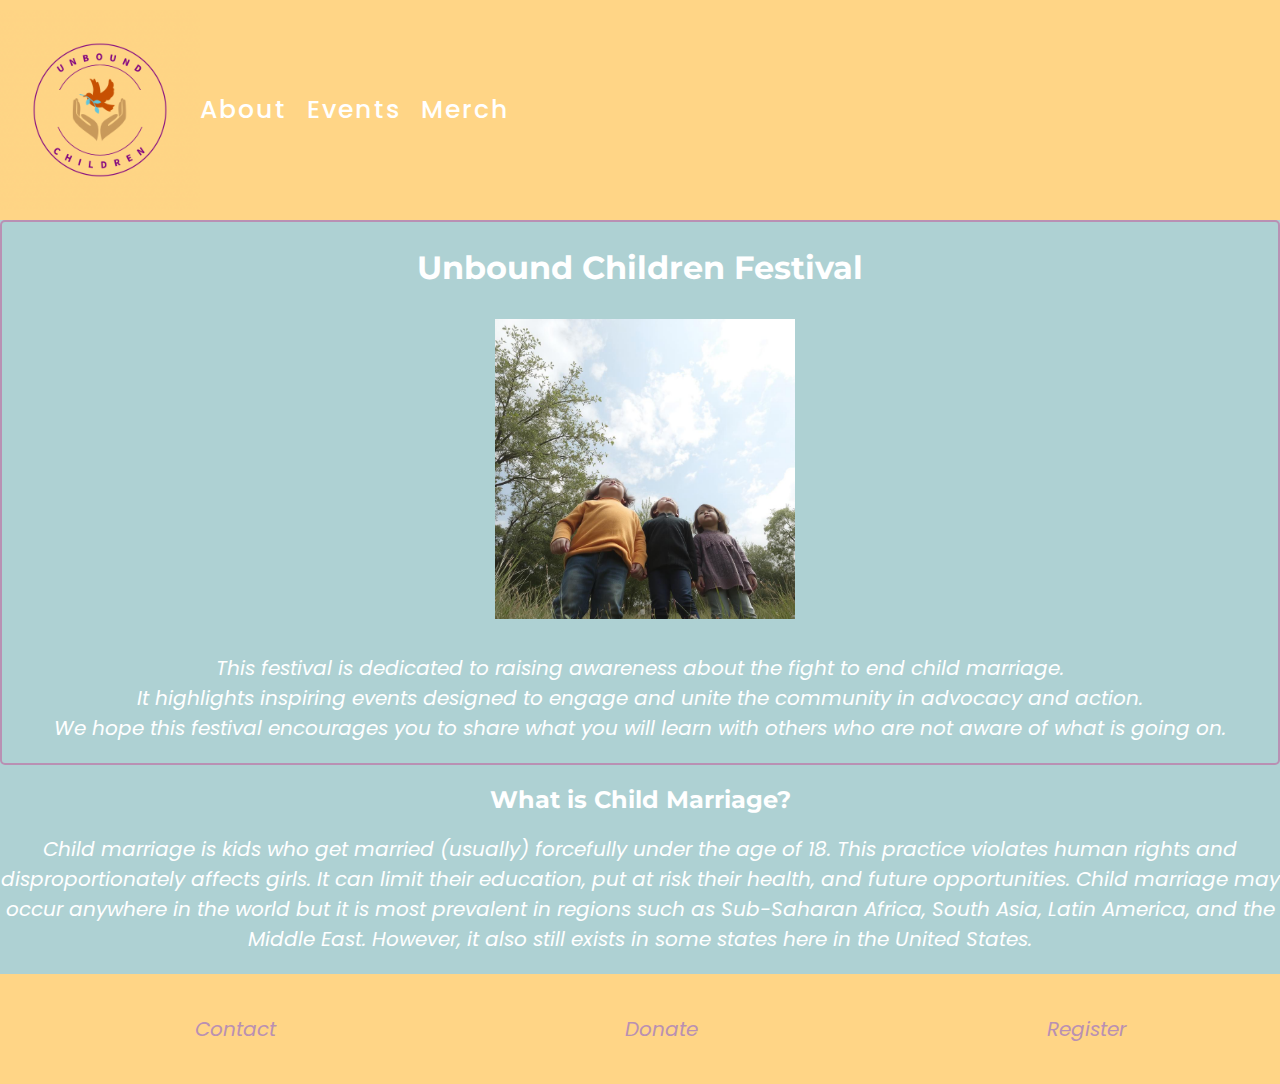
<file: index.html>
<!DOCTYPE html>
<html lang="en">


    <head>
        <meta charset="UTF-8">
        <title>About</title>

        <link rel="preconnect" href="https://fonts.googleapis.com">
        <link rel="preconnect" href="https://fonts.gstatic.com" crossorigin>
        <link href="https://fonts.googleapis.com/css2?family=Montserrat:ital,wght@0,100..900;1,100..900&family=Rokkitt:ital,wght@0,100..900;1,100..900&display=swap" rel="stylesheet">
        
        <link rel="preconnect" href="https://fonts.googleapis.com">
        <link rel="preconnect" href="https://fonts.gstatic.com" crossorigin>
        <link href="https://fonts.googleapis.com/css2?family=Montserrat:ital,wght@0,100..900;1,100..900&family=Poppins:ital,wght@0,100;0,200;0,300;0,400;0,500;0,600;0,700;0,800;0,900;1,100;1,200;1,300;1,400;1,500;1,600;1,700;1,800;1,900&family=Rokkitt:ital,wght@0,100..900;1,100..900&display=swap" rel="stylesheet">

        <link rel="preconnect" href="https://fonts.googleapis.com">
        <link rel="preconnect" href="https://fonts.gstatic.com" crossorigin>
        <link href="https://fonts.googleapis.com/css2?family=Montserrat:ital,wght@0,100..900;1,100..900&family=Poppins:ital,wght@0,100;0,200;0,300;0,400;0,500;0,600;0,700;0,800;0,900;1,100;1,200;1,300;1,400;1,500;1,600;1,700;1,800;1,900&family=Rokkitt:ital,wght@0,100..900;1,100..900&family=Source+Sans+3:ital,wght@0,200..900;1,200..900&display=swap" rel="stylesheet">







        
        <link rel="stylesheet" href="css/main.css">

    </head>

        <body>
        
        <header>
        <nav>
           
            <img src="img/Unbound Children.PNG" alt="logo" class="logo">

            <div class="links">
            <a href="index.html">About</a>
            <a href="pageTwo/events.html">Events</a>
            <a href="pageThree/merch.html">Merch</a>
            </div>
        </nav>
    </header>


        <div class="box">
        <h1>Unbound Children Festival</h1>
        
        
        <img src="img/sky.png" alt="little children looking up to the sky" class="sky">

        <p> This festival is dedicated to raising awareness about the fight to end child marriage. <br>
            It highlights inspiring events designed to engage and unite the community in advocacy and action. <br>
            We hope this festival encourages you to share what you will learn with others who are not aware of what is going on.
            
        
        </p>
        </div>



       
        <h2>What is Child Marriage?</h2>

       
        <p> Child marriage is kids who get married (usually) forcefully under the age of 18. 
            This practice violates human rights and disproportionately affects girls. 
            It can limit their education, put at risk their health, and future opportunities. 
            Child marriage may occur anywhere in the world but it is most prevalent in regions such as Sub-Saharan Africa, South Asia, Latin America, and the Middle East. However, it also still exists in some states here in the United States. 
        </p>
    

   


    





        <footer>
        <div class="foot">

        <p>Contact</p>
        <p>Donate</p>
        <p>Register</p>

        </div>

        </footer>



        </body>
</html>
</file>
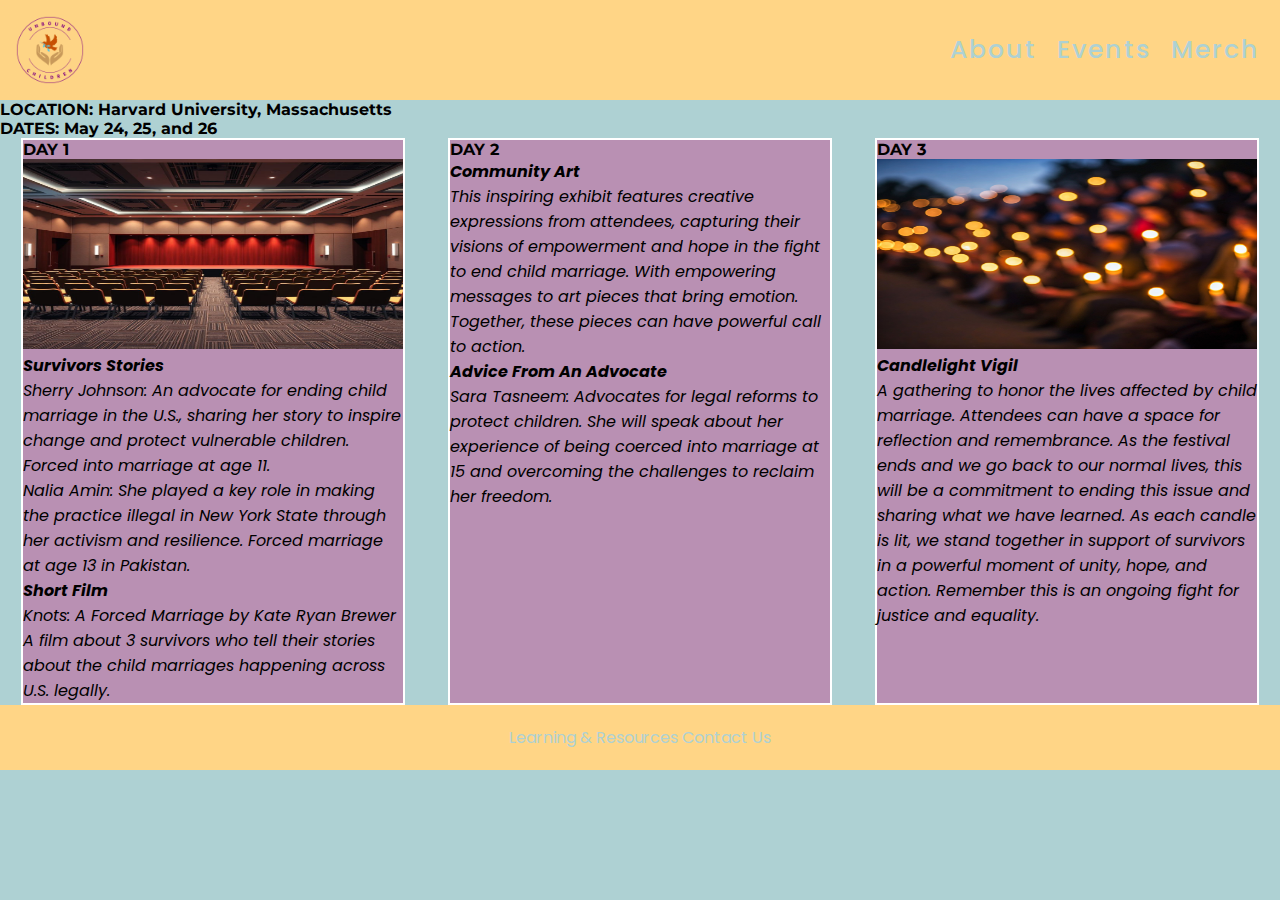
<file: events.html>
<!DOCTYPE html>
<html lang="en">


    <head>
        <meta charset="UTF-8">
        <meta name="viewport" content="width=device-width, intial-scale=1.0">




        <title>Events</title>

        <link rel="preconnect" href="https://fonts.googleapis.com">
        <link rel="preconnect" href="https://fonts.gstatic.com" crossorigin>
        <link href="https://fonts.googleapis.com/css2?family=Montserrat:ital,wght@0,100..900;1,100..900&family=Rokkitt:ital,wght@0,100..900;1,100..900&display=swap" rel="stylesheet">

        <link rel="preconnect" href="https://fonts.googleapis.com">
        <link rel="preconnect" href="https://fonts.gstatic.com" crossorigin>
        <link href="https://fonts.googleapis.com/css2?family=Montserrat:ital,wght@0,100..900;1,100..900&family=Poppins:ital,wght@0,100;0,200;0,300;0,400;0,500;0,600;0,700;0,800;0,900;1,100;1,200;1,300;1,400;1,500;1,600;1,700;1,800;1,900&family=Rokkitt:ital,wght@0,100..900;1,100..900&display=swap" rel="stylesheet">

        <link rel="preconnect" href="https://fonts.googleapis.com">
        <link rel="preconnect" href="https://fonts.gstatic.com" crossorigin>
        <link href="https://fonts.googleapis.com/css2?family=Montserrat:ital,wght@0,100..900;1,100..900&family=Poppins:ital,wght@0,100;0,200;0,300;0,400;0,500;0,600;0,700;0,800;0,900;1,100;1,200;1,300;1,400;1,500;1,600;1,700;1,800;1,900&family=Rokkitt:ital,wght@0,100..900;1,100..900&family=Source+Sans+3:ital,wght@0,200..900;1,200..900&display=swap" rel="stylesheet">



        <link rel="stylesheet" href="css/event.css">
    </head>

        <body>
         
        
        <nav>
            <img src="img/Unbound Children.PNG" alt="logo" class="logo">

            <div class="links">
            <a href="../index.html">About</a>
            <a href="events.html">Events</a>
            <a href="../pageThree/merch.html">Merch</a>
             </div>
        </nav>
     

        <h1>LOCATION: Harvard University, Massachusetts</h1>
        <h2>DATES: May 24, 25, and 26</h2>


        <div class="parentOne">
            <div class="child">

        <h3> DAY 1 </h3>

        <img src="img/advocate.png" alt="empty conference room with chairs" class="advocate">


        <p> <strong> Survivors Stories </strong> <br>
            Sherry Johnson: An advocate for ending child marriage in the U.S., sharing her story to inspire change and protect vulnerable children. Forced into marriage at age 11. <br>

            Nalia Amin: She played a key role in making the practice illegal in New York State through her activism and resilience. Forced marriage at age 13 in Pakistan. <br>

            <strong> Short Film </strong> <br>
            Knots: A Forced Marriage by Kate Ryan Brewer
            A film about 3 survivors who tell their stories about the child marriages happening across U.S. legally.

        </p>
        </div>


        <div class="child">
        <h4> DAY 2</h4>

        


        <p>
         <strong> Community Art </strong> <br>
         This inspiring exhibit features creative expressions from attendees, capturing their visions of empowerment and hope in the fight to end child marriage. 
         With empowering messages to art pieces that bring emotion. Together, these pieces can have powerful call to action. <br>

         <strong> Advice From An Advocate </strong> <br>
         Sara Tasneem: Advocates for legal reforms to protect children. She will speak about her experience of being coerced into marriage at 15 and overcoming the challenges to reclaim her freedom.


        </p>
        </div>

        <div class="child">

        <h5>DAY 3</h5>

        <img src="img/candles.jpg" alt="candlelight vigil" class="candles">


        <p>
         <strong> Candlelight Vigil </strong> <br>
         A gathering to honor the lives affected by child marriage. 
         Attendees can have a space for reflection and remembrance. 
         As the festival ends and we go back to our normal lives, this will be a commitment to ending this issue and sharing what we have learned. As each candle is lit, we stand together in support of survivors in a powerful moment of unity, hope, and action. Remember this is an ongoing fight for justice and equality.

        </p>
        </div>


        </div>





        <footer>
         Learning & Resources               Contact Us
        </footer>



        </body>
</html>
</file>
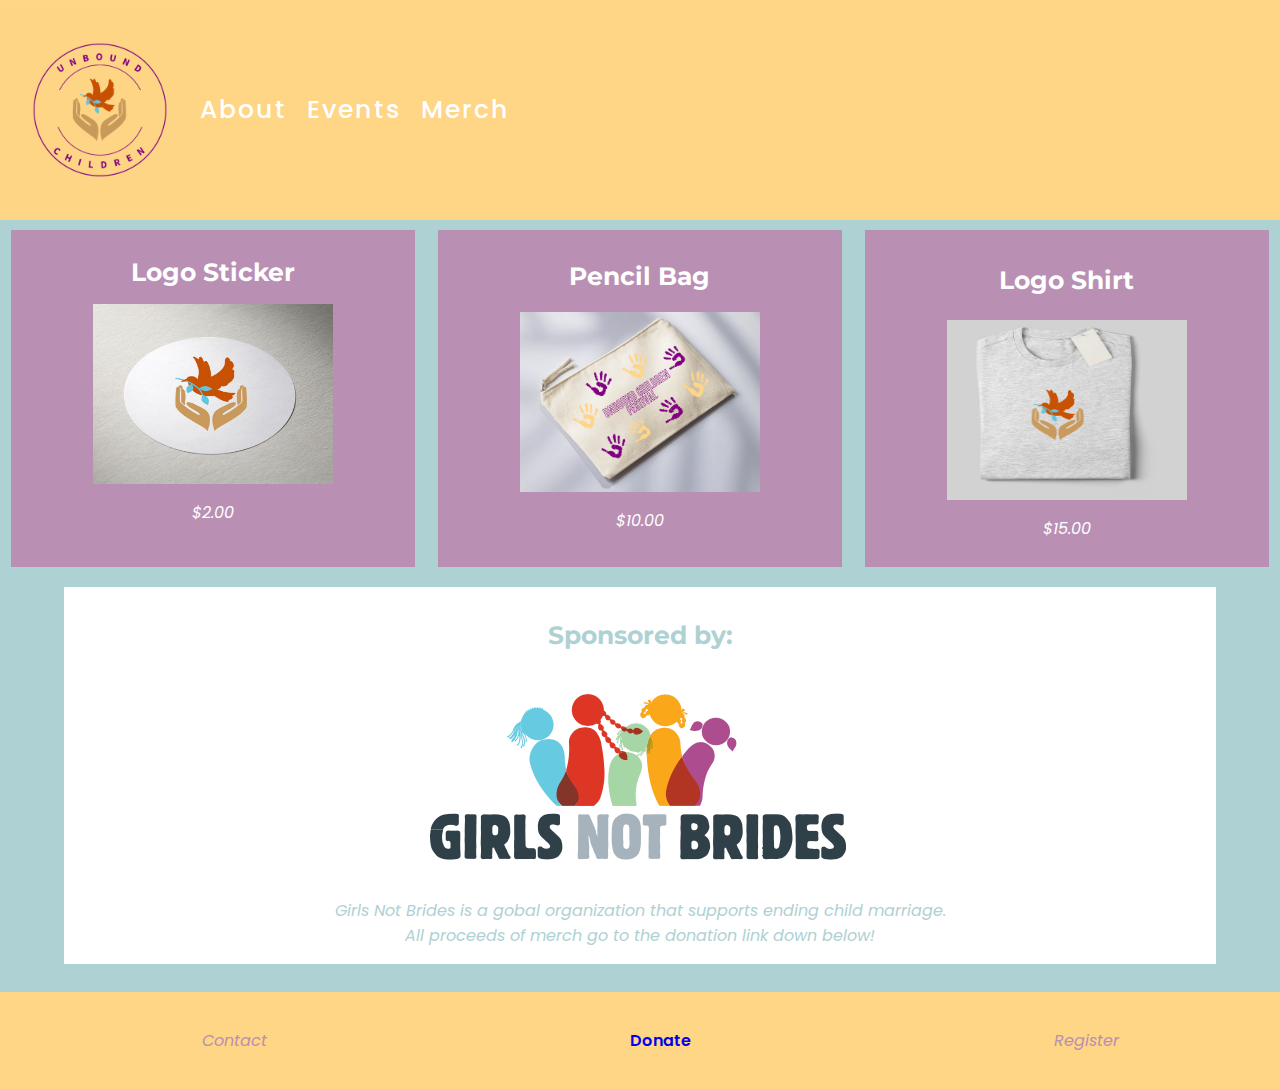
<file: merch.html>
<!DOCTYPE html>
<html lang="en">


    <head>
        <meta charset="UTF-8">
        <title>Merch</title>


        <link rel="preconnect" href="https://fonts.googleapis.com">
        <link rel="preconnect" href="https://fonts.gstatic.com" crossorigin>
        <link href="https://fonts.googleapis.com/css2?family=Montserrat:ital,wght@0,100..900;1,100..900&family=Rokkitt:ital,wght@0,100..900;1,100..900&display=swap" rel="stylesheet">
       

        <link rel="preconnect" href="https://fonts.googleapis.com">
        <link rel="preconnect" href="https://fonts.gstatic.com" crossorigin>
        <link href="https://fonts.googleapis.com/css2?family=Montserrat:ital,wght@0,100..900;1,100..900&family=Poppins:ital,wght@0,100;0,200;0,300;0,400;0,500;0,600;0,700;0,800;0,900;1,100;1,200;1,300;1,400;1,500;1,600;1,700;1,800;1,900&family=Rokkitt:ital,wght@0,100..900;1,100..900&display=swap" rel="stylesheet">

        <link rel="preconnect" href="https://fonts.googleapis.com">
        <link rel="preconnect" href="https://fonts.gstatic.com" crossorigin>
        <link href="https://fonts.googleapis.com/css2?family=Montserrat:ital,wght@0,100..900;1,100..900&family=Poppins:ital,wght@0,100;0,200;0,300;0,400;0,500;0,600;0,700;0,800;0,900;1,100;1,200;1,300;1,400;1,500;1,600;1,700;1,800;1,900&family=Rokkitt:ital,wght@0,100..900;1,100..900&family=Source+Sans+3:ital,wght@0,200..900;1,200..900&display=swap" rel="stylesheet">





        <link rel="stylesheet" href="css/merch.css">
    </head>

        <body>
            
        <header>
        <nav>

            <img src="img/Unbound Children.PNG" alt="logo" class="logo">

            <div class="links">
            <a href="../index.html">About</a>
            <a href="../pageTwo/events.html">Events</a>
            <a href="merch.html">Merch</a>
            </div>
        </nav>
     </header>



    <div class="merch">

    <div class="innermerch">
     <h1>Logo Sticker</h1>

     <img src="img/sticker.jpg" alt="sticker with beige hands and an orange dove" class="sticker">
    <p>$2.00</p>
    </div>

    <div class="innermerch">
     <h2>Pencil Bag</h2>

     <img src="img/bag.png" alt="small bag with zipper with purple hand prints" class="bag">
     <p>$10.00</p>
    </div>

    <div class="innermerch">
     <h3>Logo Shirt</h3>

     <img src="img/shirt.png" alt="grey shirt with beige hands and an orange dove" class="shirt">
     <p>$15.00</p>
    </div>
     </div>



     <div class="sponsor">
    
    
    <div class="bro">

    <h4>Sponsored by: </h4>
    <a href="https://www.girlsnotbrides.org" target="_blank">
    <img src="img/brides.png" alt="logo of Girls Not Brides" class="brides">
    </a>
    <p> <i>Girls Not Brides</i> is a gobal organization that supports ending child marriage.
    <br>
    All proceeds of merch go to the donation link down below!
    </p>
    </div>
     </div>













<br>
<footer>
    <div class="foot">

    <p>Contact</p>
    <a href="https://www.w4.org/en/project/girls-parliaments-to-end-child-marriage-in-the-drc/">Donate</a>
    <p>Register</p>

    </div>

    </footer>


        </body>
</html>
</file>
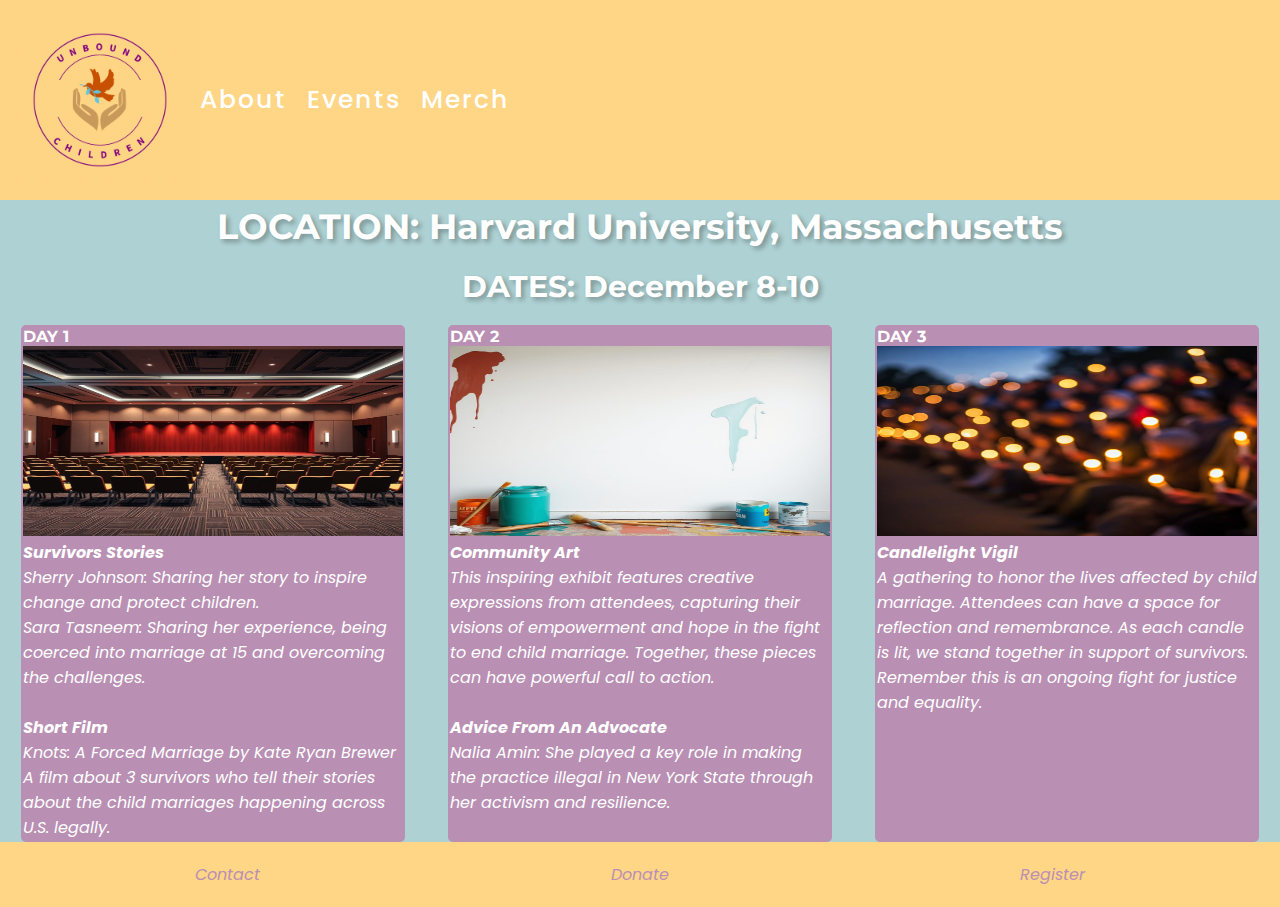
<file: pageTwo/events.html>
<!DOCTYPE html>
<html lang="en">


    <head>
        <meta charset="UTF-8">
        <meta name="viewport" content="width=device-width, intial-scale=1.0">




        <title>Events</title>

        <link rel="preconnect" href="https://fonts.googleapis.com">
        <link rel="preconnect" href="https://fonts.gstatic.com" crossorigin>
        <link href="https://fonts.googleapis.com/css2?family=Montserrat:ital,wght@0,100..900;1,100..900&family=Rokkitt:ital,wght@0,100..900;1,100..900&display=swap" rel="stylesheet">

        <link rel="preconnect" href="https://fonts.googleapis.com">
        <link rel="preconnect" href="https://fonts.gstatic.com" crossorigin>
        <link href="https://fonts.googleapis.com/css2?family=Montserrat:ital,wght@0,100..900;1,100..900&family=Poppins:ital,wght@0,100;0,200;0,300;0,400;0,500;0,600;0,700;0,800;0,900;1,100;1,200;1,300;1,400;1,500;1,600;1,700;1,800;1,900&family=Rokkitt:ital,wght@0,100..900;1,100..900&display=swap" rel="stylesheet">

        <link rel="preconnect" href="https://fonts.googleapis.com">
        <link rel="preconnect" href="https://fonts.gstatic.com" crossorigin>
        <link href="https://fonts.googleapis.com/css2?family=Montserrat:ital,wght@0,100..900;1,100..900&family=Poppins:ital,wght@0,100;0,200;0,300;0,400;0,500;0,600;0,700;0,800;0,900;1,100;1,200;1,300;1,400;1,500;1,600;1,700;1,800;1,900&family=Rokkitt:ital,wght@0,100..900;1,100..900&family=Source+Sans+3:ital,wght@0,200..900;1,200..900&display=swap" rel="stylesheet">



        <link rel="stylesheet" href="css/event.css">
    </head>

        <body>
         
        <header>
        <nav>
            <img src="img/Unbound Children.PNG" alt="logo" class="logo">

            <div class="links">
            <a href="../index.html">About</a>
            <a href="events.html">Events</a>
            <a href="../pageThree/merch.html">Merch</a>
             </div>
        </nav>
    </header>

        <h1>LOCATION: Harvard University, Massachusetts</h1>
        <h2>DATES: December 8-10 </h2>


        <div class="parentOne">
            <div class="child">

        <h3> DAY 1 </h3>

        <img src="img/advocate.png" alt="empty conference room with chairs" class="advocate">


        <p> <strong> Survivors Stories </strong> <br>
            Sherry Johnson: Sharing her story to inspire change and protect children. <br>
            Sara Tasneem: Sharing her experience, being coerced into marriage at 15 and overcoming the challenges. <br>
           <br>

            <strong> Short Film </strong> <br>
            Knots: A Forced Marriage by Kate Ryan Brewer <br>
            A film about 3 survivors who tell their stories about the child marriages happening across U.S. legally.

        </p>
        </div>


        <div class="child">
        <h4> DAY 2</h4>

        
        <img src="img/paint.png" alt="blank canvas with paint around it" class="paint">

        <p>
         <strong> Community Art </strong> <br>
         This inspiring exhibit features creative expressions from attendees, capturing their visions of empowerment and hope in the fight to end child marriage. 
        Together, these pieces can have powerful call to action. <br>

        <br>
         <strong> Advice From An Advocate </strong> <br>
         Nalia Amin: She played a key role in making the practice illegal in New York State through her activism and resilience. 
        


        </p>
        </div>

        <div class="child">

        <h5>DAY 3</h5>

        <img src="img/candles.jpg" alt="candlelight vigil" class="candles">


        <p>
         <strong> Candlelight Vigil </strong> <br>
         A gathering to honor the lives affected by child marriage. 
         Attendees can have a space for reflection and remembrance. 
         As each candle is lit, we stand together in support of survivors. 
         <br> Remember this is an ongoing fight for justice and equality.

        </p>
        </div>


        </div>


        


 <footer>
 <div class="foot">
    
 <p>Contact</p>
 <p>Donate</p>
<p>Register</p>
    
 </div>
    
 </footer>
    


        </body>
</html>
</file>
<file: css/main.css>
h1 {
font-family: "Montserrat", sans-serif;
font-weight: 700;
font-style: normal;
color: #ffffff;
text-align: center;
}








h2 {
font-family: "Montserrat", sans-serif;
font-weight: 700;
font-style: normal;
color: #ffffff;
text-align: center;
}

header {
  background-color: #ffd586;
}

nav {
    display: flex;
    justify-content: space-between;
    align-items: center;
    background-color: #ffd586;
    height: 200px;
    width: 200px;
    padding: 10px 0;
}

.logo {
  height: 200px;
  width: 200px;
}

.links {
display: flex;
justify-content: space-between;
align-items: center;
}
  


nav a {
  font-family: "Poppins", sans-serif;
  font-weight: 600;
  font-style: normal;
  text-decoration: none;
  font-weight: 500;
  font-size: 25px;
  color: #ffffff;
  letter-spacing: 2px;
  margin-right: 20px;
}

nav a:hover {
  text-decoration: underline;
  color: #B990B3;
}


body {
  margin: 0;
  background-color: #AED1D3;
}



p {
  font-family: "Poppins", sans-serif;
  font-weight: 400;
  font-style: italic;
  color: #ffffff;
  text-align: center;
  font-size: 20px;
}

.sky {
width: 300px;
height: 300px;
padding-left: 10px;
padding-top: 10px;
padding-bottom: 10px;
}

.box {
text-align: center;
border: 2px solid #B990B3;
border-radius: 5px;
padding-top: 5px;
}





footer a {
  font-family: "Poppins", sans-serif;
  font-weight: 600;
  }
  
  footer p {
 color: #B990B3;
  }




footer {
  background-color: #ffd586;
  padding: 20px;
  font-family: "Poppins", sans-serif;
  bottom: 0;
  width: 100%;
 }
  
.foot {
  display: flex;
  justify-content: space-around;
  align-items: center;
}

.foot {
  color: #B990B3;
}
</file>
<file: css/event.css>
* {
  margin: 0;
  padding: 0;
  box-sizing: border-box;

  font-size: 100%;
}

body {
margin: 0;
background-color: #AED1D3;

min-height: 100dvh;
width: 100%;
}

nav {
  display: flex;
  justify-content: space-between;
  align-items: center;
  background-color: #ffd586;
  height: 100px;
  width: 100%;
  padding: 10px 0;
}

.logo {
height: 100px;
width: auto;
}

.links {
display: flex; 
align-items: center;
}



nav a {
font-family: "Poppins", sans-serif;
font-weight: 600;
font-style: normal;
text-decoration: none;
font-weight: 500;
font-size: 25px;
color: #AED1D3;
letter-spacing: 2px;
margin-right: 20px;
}

nav a:hover {
text-decoration: underline;
color: #B990B3;
}




h1 {
    font-family: "Montserrat", sans-serif;
    font-weight: 700;
    font-style: normal;
}

h2 {
    font-family: "Montserrat", sans-serif;
    font-weight: 700;
    font-style: normal;
  }

h3 {
    font-family: "Montserrat", sans-serif;
    font-weight: 700;
    font-style: normal;
}

h4 {
    font-family: "Montserrat", sans-serif;
    font-weight: 700;
    font-style: normal;
}

h5 {
    font-family: "Montserrat", sans-serif;
    font-weight: 700;
    font-style: normal;
}


.advocate {
  height: 190px;
  width: 100%;
}

.mural {
  height: 190px;
  width: 100%;

}

.candles {
  height: 190px;
  width: 100%;
}

p {
  font-family: "Poppins", sans-serif;
  font-weight: 400;
  font-style: italic;
}




.parentOne {


display: flex;
flex-direction: row;
flex-wrap: nowrap;
justify-content: space-around;
width: 100%;


}







.child {
background-color: #B990B3;
border: 2px solid #ffffff;
width: 30%;



}




































footer a {
font-family: "Poppins", sans-serif;
font-weight: 600;
}



footer {
background-color: #ffd586;
padding: 20px;
text-align: center;
font-family: "Poppins", sans-serif;
color: #AED1D3;
bottom: 0;
width: 100%;
}






















@media screen and (max-width: 600px) {
  
  * {
    font-size: 75%;
  }

.parentOne {
  flex-direction: column;
}

.child {
  width: 100%;
}


}
</file>
<file: css/merch.css>
header {
  background-color: #ffd586;
}



nav {
display: flex;
justify-content: space-between;
align-items: center;
background-color: #ffd586;
height: 200px;
width: 200px;
padding: 10px 0;
}

.logo {
  height: 200px;
  width: 200px;
}

.links {
  display: flex; 
  align-items: center;
}
  




nav a {
font-family: "Poppins", sans-serif;
font-weight: 600;
font-style: normal;
text-decoration: none;
font-weight: 500;
font-size: 25px;
color: white;
letter-spacing: 2px;
 margin-right: 20px;
}
  
nav a:hover {
text-decoration: underline;
color: #B990B3;
}
  
  
body {
margin: 0;
background-color: #AED1D3;
}


p {
font-family: "Poppins", sans-serif;
font-weight: 400;
font-style: italic;
text-align: center;
color: white;
}



h1 {
font-family: "Montserrat", sans-serif;
font-weight: 700;
font-style: normal;
font-size: 25px;
text-align: center;
color: white;
}

h2 {
font-family: "Montserrat", sans-serif;
font-weight: 700;
font-style: normal;
font-size: 25px;
text-align: center;
color: white;
}

h3 {
font-family: "Montserrat", sans-serif;
font-weight: 700;
font-style: normal;
font-size: 25px;
text-align: center;
color: white;
}

h4 {
font-family: "Montserrat", sans-serif;
font-weight: 700;
font-style: normal;
font-size: 25px;
text-align: center;
color: #AED1D3;
}


.merch {
display: flex;
justify-content: space-around;
padding-top: 10px;
padding-bottom: 10px;
}

.innermerch {
  display: flex;
  flex-direction: column;
  background-color: #B990B3;
  align-items: center;
  width: 30%;
  padding-top: 10px;
  padding: 10px;
  transition: border 0.3s ease;
}


.innermerch:hover {
  border: 4px solid #ffd586;
  border-radius: 5px;
}

.sponsor {
display: flex;
justify-content: space-around;
padding-top: 10px;
padding-bottom: 10px;
}

.bro {
  display: flex;
  flex-direction: column;
  background-color: #ffffff;
  align-items: center;
  width: 90%;
}

.bro p {
  color: #AED1D3;
}





.sticker {
width: 240px;
height: 180px;
}

.bag {
width: 240px;
height: 180px;
}

.shirt {
width: 240px;
height: 180px;
}





footer a {
  font-family: "Poppins", sans-serif;
  font-weight: 600;
  text-decoration: none;
  }
  
footer p {
  color: #B990B3;
}



footer {
  background-color: #ffd586;
  padding: 20px;

  font-family: "Poppins", sans-serif;
  bottom: 0;
  width: 100%;
 }
  
.foot {
  display: flex;
  justify-content: space-around;
  align-items: center;
}

.foot {
  color: #B990B3;
}
</file>
<file: pageTwo/css/event.css>
* {
  margin: 0;
  padding: 0;
  box-sizing: border-box;

  font-size: 100%;
}

body {
margin: 0;
background-color: #AED1D3;

min-height: 100dvh;
width: 100%;
}

header {
background-color: #ffd586;
}




nav {
  display: flex;
  justify-content: space-between;
  align-items: center;
  background-color: #ffd586;
  height: 200px;
  width: 200px;
  padding: 10px 0;
}

.logo {
height: 200px;
width: 200px;
}

.links {
display: flex; 
align-items: center;
}



nav a {
font-family: "Poppins", sans-serif;
font-weight: 600;
font-style: normal;
text-decoration: none;
font-weight: 500;
font-size: 25px;
color: #ffffff;
letter-spacing: 2px;
margin-right: 20px;
}

nav a:hover {
text-decoration: underline;
color: #B990B3;
}




h1 {
font-family: "Montserrat", sans-serif;
font-weight: 700;
font-style: normal;
color: #ffffff;
text-shadow: 3px 3px 5px rgba(0, 0, 0, 0.3);
text-align: center;
font-size: 35px;
margin-top: 5px;
margin-bottom: 20px;
}

h2 {
font-family: "Montserrat", sans-serif;
font-weight: 700;
font-style: normal;
color: #ffffff;
text-shadow: 3px 3px 5px rgba(0, 0, 0, 0.3);
text-align: center;
font-size: 30px;
margin-top: 10px;
margin-bottom: 20px;
}

h3 {
    font-family: "Montserrat", sans-serif;
    font-weight: 700;
    font-style: normal;
    color: #ffffff;
}

h4 {
    font-family: "Montserrat", sans-serif;
    font-weight: 700;
    font-style: normal;
    color: #ffffff;
}

h5 {
    font-family: "Montserrat", sans-serif;
    font-weight: 700;
    font-style: normal;
    color: #ffffff;
}


.advocate {
  height: 190px;
  width: 100%;
}

.paint {
  height: 190px;
  width: 100%;

}

.candles {
  height: 190px;
  width: 100%;
}

p {
  font-family: "Poppins", sans-serif;
  font-weight: 400;
  font-style: italic;
  color: #ffffff;
}




.parentOne {
display: flex;
flex-direction: row;
flex-wrap: nowrap;
justify-content: space-around;
width: 100%;
}







.child {
background-color: #B990B3;
border: 2px solid #B990B3;
border-radius: 5px;
width: 30%;
transition: border 0.3s ease;
}

.child:hover {
border: 4px solid #ffd586;
border-radius: 5px;
}








footer a {
  font-family: "Poppins", sans-serif;
  font-weight: 600;
  }
  
  footer p {
color: #B990B3;
  }



footer {
  background-color: #ffd586;
  padding: 20px;

  font-family: "Poppins", sans-serif;
  bottom: 0;
  width: 100%;
 }
  
.foot {
  display: flex;
  justify-content: space-around;
  align-items: center;
}

.foot {
  color: #B990B3;
}






















@media screen and (max-width: 600px) {
  
  * {
    font-size: 75%;
  }

.parentOne {
  flex-direction: column;
}

.child {
  width: 100%;
}


}
</file>
